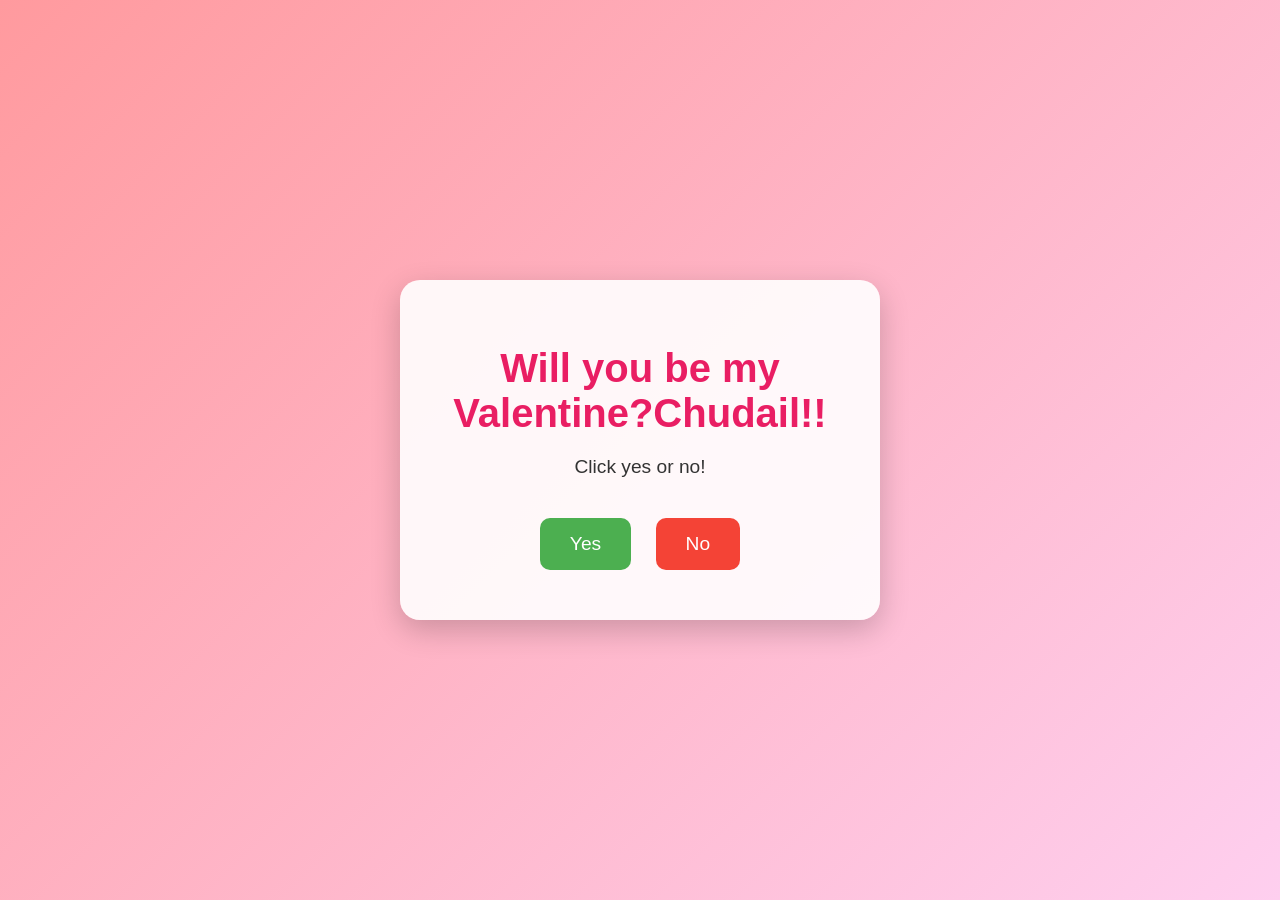
<file: index.html>
<!DOCTYPE html>
<html lang="en">
<head>
    <meta charset="UTF-8">
    <meta name="viewport" content="width=device-width, initial-scale=1.0">
    <title>Valentine's Day</title>
    <style>
        body {
            font-family: 'Arial', sans-serif;
            background: linear-gradient(135deg, #ff9a9e, #fecfef);
            display: flex;
            justify-content: center;
            align-items: center;
            height: 100vh;
            margin: 0;
            overflow: hidden;
        }
        .container {
            text-align: center;
            background: rgba(255, 255, 255, 0.9);
            padding: 40px;
            border-radius: 20px;
            box-shadow: 0 10px 30px rgba(0, 0, 0, 0.2);
            max-width: 400px;
            position: relative;
        }
        h1 {
            color: #e91e63;
            font-size: 2.5em;
            margin-bottom: 20px;
        }
        p {
            font-size: 1.2em;
            color: #333;
            margin-bottom: 30px;
        }
        button {
            font-size: 1.2em;
            padding: 15px 30px;
            margin: 10px;
            border: none;
            border-radius: 10px;
            cursor: pointer;
            transition: all 0.3s ease;
        }
        #yes {
            background: #4caf50;
            color: white;
        }
        #yes:hover {
            background: #45a049;
            transform: scale(1.1);
        }
        #no {
            background: #f44336;
            color: white;
            position: relative;
        }
        #no:hover {
            background: #d32f2f;
        }
        #claimGift {
            background: #ff9800;
            color: white;
            display: none; /* Hidden initially */
        }
        #claimGift:hover {
            background: #f57c00;
            transform: scale(1.1);
        }
        .hearts {
            position: absolute;
            top: 0;
            left: 0;
            width: 100%;
            height: 100%;
            pointer-events: none;
            overflow: hidden;
        }
        .heart {
            position: absolute;
            color: #e91e63;
            font-size: 2em;
            animation: heartFloat 4s linear forwards;
        }
        .balloon {
            position: absolute;
            font-size: 2em;
            animation: balloonFloat 4s linear forwards;
        }
        .confetti {
            position: absolute;
            width: 10px;
            height: 10px;
            background: #ff5722;
            animation: confettiFall 3s linear forwards;
        }
        @keyframes heartFloat {
            0% { transform: translateY(100vh); opacity: 1; }
            100% { transform: translateY(-100px); opacity: 0; }
        }
        @keyframes balloonFloat {
            0% { transform: translateY(100vh) rotate(0deg); opacity: 1; }
            100% { transform: translateY(-100px) rotate(360deg); opacity: 0; }
        }
        @keyframes confettiFall {
            0% { transform: translateY(0px) rotate(0deg); opacity: 1; }
            100% { transform: translateY(100vh) rotate(720deg); opacity: 0; }
        }
        .hidden {
            display: none;
        }
        .response {
            font-size: 1.5em;
            color: #e91e63;
            margin-top: 20px;
        }
        iframe {
            display: none; /* Hidden, only audio plays */
        }
    </style>
</head>
<body>
    <div class="container">
        <h1>Will you be my Valentine?Chudail!!</h1>
        <p>Click yes or no!</p>
        <button id="yes">Yes</button>
        <button id="no">No</button>
        <div class="response hidden" id="response"></div>
        <button id="claimGift">Claim Gift 🎁</button>
        <div class="hearts" id="hearts"></div>
    </div>
<iframe id="backgroundAudio" src="https://www.youtube.com/embed/lQv7-i-DbYk?autoplay=1&mute=0&loop=1&playlist=lQv7-i-DbYk&controls=0&showinfo=0&rel=0" allowfullscreen></iframe>

    <script>
        const yesBtn = document.getElementById('yes');
        const noBtn = document.getElementById('no');
        const claimGiftBtn = document.getElementById('claimGift');
        const response = document.getElementById('response');
        const heartsContainer = document.getElementById('hearts');
        let hasSaidYes = false; // Flag to track if "Yes" was clicked

        // Function to create floating hearts (from bottom to top)
        function createHeart() {
            const heart = document.createElement('div');
            heart.classList.add('heart');
            heart.innerHTML = '❤️';
            heart.style.left = Math.random() * 100 + '%';
            heartsContainer.appendChild(heart);
            setTimeout(() => {
                heart.remove();
            }, 4000);
        }

        // Function to create flying balloons
        function createBalloon() {
            const balloon = document.createElement('div');
            balloon.classList.add('balloon');
            balloon.innerHTML = '🎈';
            balloon.style.left = Math.random() * 100 + '%';
            balloon.style.color = ['#ff5722', '#2196f3', '#4caf50', '#ffeb3b'][Math.floor(Math.random() * 4)];
            heartsContainer.appendChild(balloon);
            setTimeout(() => {
                balloon.remove();
            }, 4000);
        }

        // Function to create confetti poppers
        function createConfetti() {
            for (let i = 0; i < 20; i++) {
                const confetti = document.createElement('div');
                confetti.classList.add('confetti');
                confetti.style.left = Math.random() * 100 + '%';
                confetti.style.background = ['#ff5722', '#2196f3', '#4caf50', '#ffeb3b', '#e91e63'][Math.floor(Math.random() * 5)];
                confetti.style.animationDelay = Math.random() * 0.5 + 's';
                heartsContainer.appendChild(confetti);
                setTimeout(() => {
                    confetti.remove();
                }, 3000);
            }
        }

        // Yes button click
        yesBtn.addEventListener('click', () => {
            if (hasSaidYes) return; // Prevent multiple clicks
            hasSaidYes = true;
            // Reset container to normal position
            const container = document.querySelector('.container');
            container.style.position = 'relative';
            container.style.left = 'auto';
            container.style.top = 'auto';
            container.style.transform = 'none';
            response.classList.remove('hidden');
            response.innerHTML = 'Yaa...! Happy Valentine\'s Day Kittu!!!<br>💖<br>My heart is happiest when it’s with you.';
            claimGiftBtn.style.display = 'inline-block'; // Show the claim gift button
            // Create hearts
            for (let i = 0; i < 10; i++) {
                setTimeout(createHeart, i * 200);
            }
            // Create balloons
            for (let i = 0; i < 5; i++) {
                setTimeout(createBalloon, i * 500);
            }
            // Create confetti
            createConfetti();
        });

        // Claim Gift button click - open new page
        claimGiftBtn.addEventListener('click', () => {
            window.open('gift.html', '_blank'); // Opens gift.html in a new tab/window
        });

        // No button hover - make it move away (only before "Yes")
        noBtn.addEventListener('mouseover', () => {
            if (hasSaidYes) return; // Do nothing if "Yes" was clicked
            const container = document.querySelector('.container');
            const rect = container.getBoundingClientRect();
            const newX = Math.random() * (window.innerWidth - rect.width);
            const newY = Math.random() * (window.innerHeight - rect.height);
            container.style.position = 'absolute';
            container.style.left = newX + 'px';
            container.style.top = newY + 'px';
            container.style.transition = 'all 0.5s ease';
        });

        // No button click - show prompt after "Yes"
        noBtn.addEventListener('click', () => {
            if (hasSaidYes) {
                alert('ladle meowww....No no no no'); // Show prompt and do nothing else
            }
        });
// Force play if autoplay is blocked
        window.addEventListener('load', () => {
            const iframe = document.getElementById('backgroundAudio');
            // YouTube autoplay may be blocked; this is the best we can do
        });
        // Initial hearts animation (from bottom to top)
        setInterval(createHeart, 1000);
    </script>
</body>
</html>
</file>
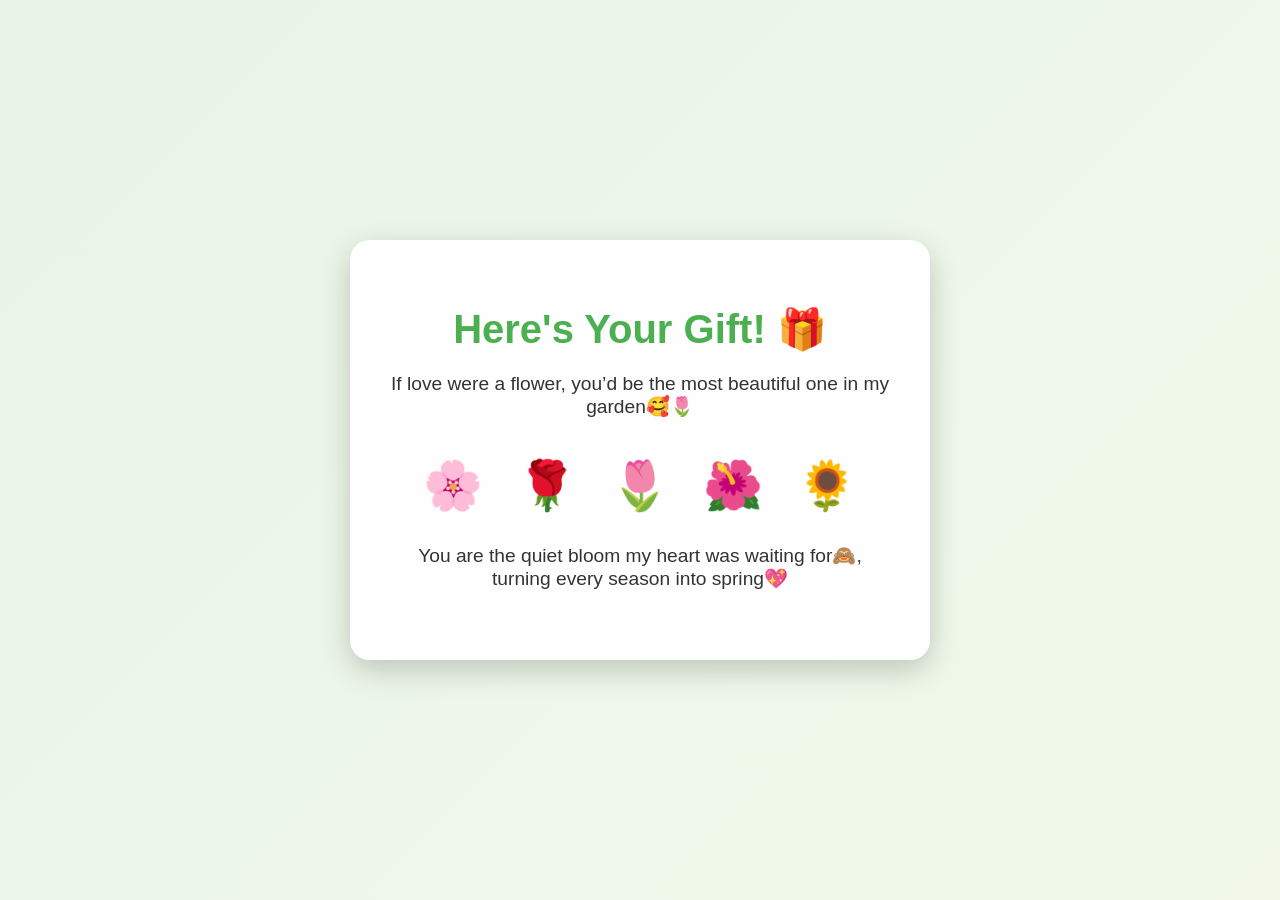
<file: gift.html>
<!DOCTYPE html>
<html lang="en">
<head>
    <meta charset="UTF-8">
    <meta name="viewport" content="width=device-width, initial-scale=1.0">
    <title>Your Gift</title>
    <style>
        body {
            font-family: 'Arial', sans-serif;
            background: linear-gradient(135deg, #e8f5e8, #f1f8e9);
            display: flex;
            justify-content: center;
            align-items: center;
            height: 100vh;
            margin: 0;
            overflow: hidden;
        }
        .gift-container {
            text-align: center;
            background: rgba(255, 255, 255, 0.9);
            padding: 40px;
            border-radius: 20px;
            box-shadow: 0 10px 30px rgba(0, 0, 0, 0.2);
            max-width: 500px;
        }
        h1 {
            color: #4caf50;
            font-size: 2.5em;
            margin-bottom: 20px;
        }
        p {
            font-size: 1.2em;
            color: #333;
            margin-bottom: 30px;
        }
        .flowers {
            font-size: 3em;
            margin: 20px 0;
        }
        .flower {
            display: inline-block;
            margin: 10px;
            animation: bloom 2s ease-in-out infinite alternate;
        }
        iframe {
            display: none; /* Hidden, only audio plays */
        }
        @keyframes bloom {
            0% { transform: scale(1); }
            100% { transform: scale(1.1); }
        }
    </style>
</head>
<body>
    <div class="gift-container">
        <h1>Here's Your Gift! 🎁</h1>
        <p>If love were a flower, you’d be the most beautiful one in my garden🥰🌷</p>
        <div class="flowers">
            <span class="flower">🌸</span>
            <span class="flower">🌹</span>
            <span class="flower">🌷</span>
            <span class="flower">🌺</span>
            <span class="flower">🌻</span>
        </div>
        <p>You are the quiet bloom my heart was waiting for🙈, turning every season into spring💖</p>
    </div>

    <iframe id="backgroundAudio" src="https://www.youtube.com/embed/lQv7-i-DbYk?autoplay=1&mute=0&loop=1&playlist=lQv7-i-DbYk&controls=0&showinfo=0&rel=0" allowfullscreen></iframe>

    <script>
        // Force play if autoplay is blocked
        window.addEventListener('load', () => {
            const iframe = document.getElementById('backgroundAudio');
            // YouTube autoplay may be blocked; this is the best we can do
        });
    </script>
</body>
</html>
</file>
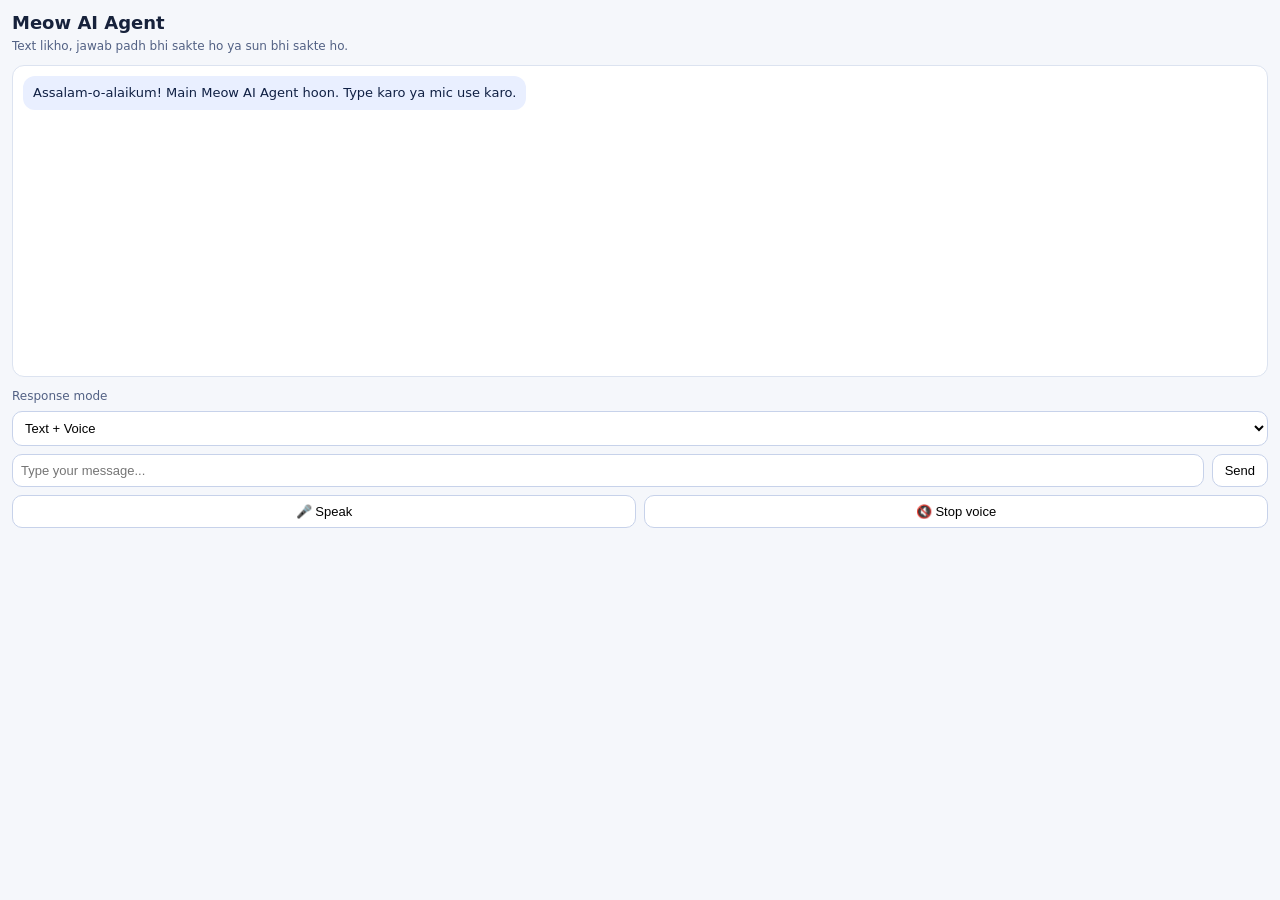
<file: extension/popup.html>
<!doctype html>
<html lang="en">
<head>
  <meta charset="UTF-8" />
  <meta name="viewport" content="width=device-width, initial-scale=1.0" />
  <title>Meow AI Agent</title>
  <link rel="stylesheet" href="popup.css" />
</head>
<body>
  <main class="app">
    <header class="app__header">
      <h1>Meow AI Agent</h1>
      <p>Text likho, jawab padh bhi sakte ho ya sun bhi sakte ho.</p>
    </header>

    <section id="chat" class="chat" aria-live="polite"></section>

    <section class="controls">
      <label for="mode">Response mode</label>
      <select id="mode">
        <option value="text">Text only</option>
        <option value="voice">Voice only</option>
        <option value="both" selected>Text + Voice</option>
      </select>

      <div class="input-row">
        <input id="prompt" type="text" placeholder="Type your message..." />
        <button id="send" type="button">Send</button>
      </div>

      <div class="input-row">
        <button id="mic" type="button">🎤 Speak</button>
        <button id="stopVoice" type="button">🔇 Stop voice</button>
      </div>
    </section>
  </main>

  <script src="popup.js"></script>
</body>
</html>
</file>
<file: extension/popup.css>
:root {
  color-scheme: light;
  font-family: Inter, system-ui, -apple-system, Segoe UI, Roboto, sans-serif;
}

body {
  margin: 0;
  min-width: 360px;
  min-height: 520px;
  background: #f5f7fb;
  color: #17223b;
}

.app {
  display: flex;
  flex-direction: column;
  gap: 12px;
  padding: 12px;
}

.app__header h1 {
  margin: 0;
  font-size: 18px;
}

.app__header p {
  margin: 6px 0 0;
  font-size: 12px;
  color: #526184;
}

.chat {
  height: 290px;
  overflow-y: auto;
  padding: 10px;
  border-radius: 12px;
  background: #fff;
  border: 1px solid #dce3f0;
  display: flex;
  flex-direction: column;
  gap: 8px;
}

.bubble {
  max-width: 85%;
  border-radius: 12px;
  padding: 8px 10px;
  font-size: 13px;
  line-height: 1.4;
}

.bubble--user {
  align-self: flex-end;
  background: #2563eb;
  color: #fff;
}

.bubble--agent {
  align-self: flex-start;
  background: #e9efff;
  color: #102044;
}

.controls {
  display: flex;
  flex-direction: column;
  gap: 8px;
}

label {
  font-size: 12px;
  color: #526184;
}

select,
input,
button {
  border-radius: 10px;
  border: 1px solid #c7d2ea;
  font-size: 13px;
}

select,
input {
  padding: 8px;
  background: #fff;
}

.input-row {
  display: grid;
  grid-template-columns: 1fr auto;
  gap: 8px;
}

.input-row:last-of-type {
  grid-template-columns: 1fr 1fr;
}

button {
  padding: 8px 12px;
  cursor: pointer;
  background: #fff;
}

button:hover {
  background: #edf3ff;
}
</file>
